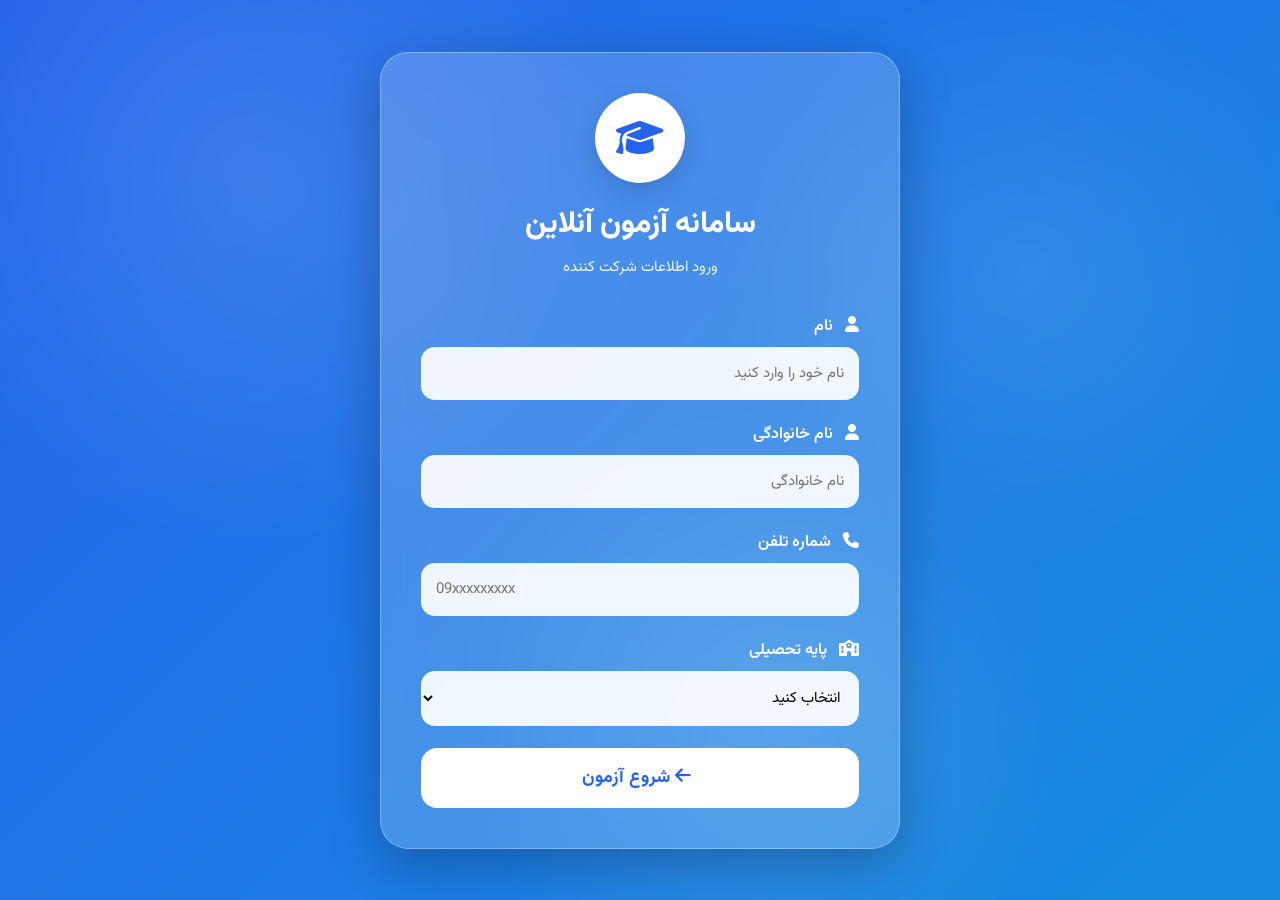
<file: index.html>
<!DOCTYPE html>
<html lang="fa" dir="rtl">

<head>
    <meta charset="UTF-8">
    <meta name="viewport" content="width=device-width, initial-scale=1.0">

    <title>سامانه آزمون آنلاین</title>

    <!-- فونت -->
    <link rel="preconnect" href="https://fonts.googleapis.com">
    <link rel="preconnect" href="https://fonts.gstatic.com" crossorigin>
    <link href="https://fonts.googleapis.com/css2?family=Vazirmatn:wght@300;400;500;700;800&display=swap"
        rel="stylesheet">

    <!-- آیکون -->
    <link rel="stylesheet"
        href="https://cdnjs.cloudflare.com/ajax/libs/font-awesome/6.6.0/css/all.min.css">

    <link rel="stylesheet" href="style.css">
</head>

<body>

    <div class="background"></div>

    <div class="container">

        <div class="card">

            <div class="logo">

                <div class="logo-circle">
                    <i class="fa-solid fa-graduation-cap"></i>
                </div>

                <h1>سامانه آزمون آنلاین</h1>

                <p>
                    ورود اطلاعات شرکت کننده
                </p>

            </div>

            <form id="loginForm">

                <div class="input-box">

                    <label>

                        <i class="fa-solid fa-user"></i>

                        نام

                    </label>

                    <input
                        type="text"
                        id="firstName"
                        placeholder="نام خود را وارد کنید">

                </div>

                <div class="input-box">

                    <label>

                        <i class="fa-solid fa-user"></i>

                        نام خانوادگی

                    </label>

                    <input
                        type="text"
                        id="lastName"
                        placeholder="نام خانوادگی">

                </div>

                <div class="input-box">

                    <label>

                        <i class="fa-solid fa-phone"></i>

                        شماره تلفن

                    </label>

                    <input
                        type="tel"
                        id="phone"
                        placeholder="09xxxxxxxxx">

                </div>

                <div class="input-box">

                    <label>

                        <i class="fa-solid fa-school"></i>

                        پایه تحصیلی

                    </label>

                    <select id="grade">

                        <option value="">
                            انتخاب کنید
                        </option>

                        <option>هفتم</option>

                        <option>هشتم</option>

                        <option>نهم</option>

                        <option>دهم</option>

                        <option>یازدهم</option>

                        <option>دوازدهم</option>

                    </select>

                </div>

                <button
                    type="submit"
                    class="start-btn">

                    <i class="fa-solid fa-arrow-left"></i>

                    شروع آزمون

                </button>

            </form>

        </div>

    </div>

    <script src="script.js"></script>

</body>

</html>
</file>
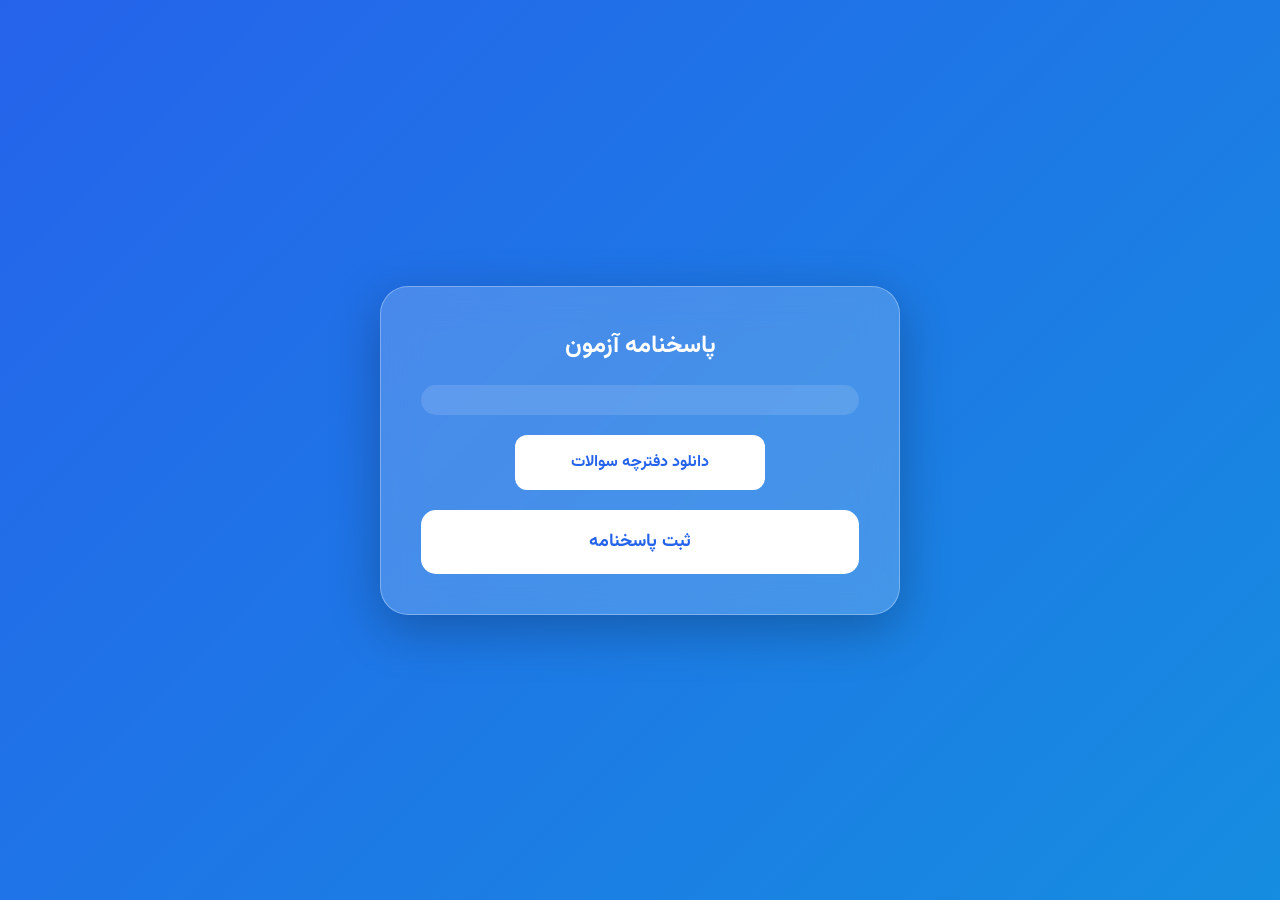
<file: answer-sheet.html>
<!DOCTYPE html>
<html lang="fa" dir="rtl">

<head>

<meta charset="UTF-8">

<meta name="viewport" content="width=device-width, initial-scale=1.0">

<title>پاسخنامه آزمون</title>

<link rel="preconnect" href="https://fonts.googleapis.com">

<link rel="preconnect" href="https://fonts.gstatic.com" crossorigin>

<link href="https://fonts.googleapis.com/css2?family=Vazirmatn:wght@300;400;500;700&display=swap" rel="stylesheet">

<link rel="stylesheet" href="style.css">

<style>

.exam-card{

max-width:900px;

margin:auto;

}

.user-info{

background:#ffffff20;

padding:15px;

border-radius:15px;

margin-bottom:20px;

color:white;

}

.download-btn{

display:block;

width:250px;

margin:20px auto;

padding:15px;

text-align:center;

background:white;

color:#2563eb;

text-decoration:none;

font-weight:bold;

border-radius:12px;

}

.question{

background:#ffffff18;

padding:15px;

border-radius:15px;

margin-bottom:20px;

color:white;

}

.options{

display:flex;

gap:20px;

margin-top:10px;

flex-wrap:wrap;

}

.options label{

cursor:pointer;

}

.submit-btn{

width:100%;

padding:18px;

font-size:18px;

border:none;

border-radius:15px;

background:white;

color:#2563eb;

font-weight:bold;

cursor:pointer;

}

</style>

</head>

<body>

<div class="container">

<div class="card exam-card">

<h2 style="text-align:center;color:white;margin-bottom:20px;">

پاسخنامه آزمون

</h2>

<div class="user-info">

<div id="userName"></div>

<div id="userGrade"></div>

</div>

<a href="assets/pdf/questions.pdf"

download

class="download-btn">

دانلود دفترچه سوالات

</a>

<form id="answerForm">

<div id="questions"></div>

<button class="submit-btn">

ثبت پاسخنامه

</button>

</form>

</div>

</div>

<script>

const user=JSON.parse(localStorage.getItem("examUser"));

document.getElementById("userName").innerHTML="نام: "+user.firstName+" "+user.lastName;

document.getElementById("userGrade").innerHTML="پایه: "+user.grade;

const container=document.getElementById("questions");

for(let i=1;i<=10;i++){

container.innerHTML+=`

<div class="question">

<b>سوال ${i}</b>

<div class="options">

<label><input type="radio" name="q${i}" value="1"> گزینه ۱</label>

<label><input type="radio" name="q${i}" value="2"> گزینه ۲</label>

<label><input type="radio" name="q${i}" value="3"> گزینه ۳</label>

<label><input type="radio" name="q${i}" value="4"> گزینه ۴</label>

</div>

</div>

`;

}

document.getElementById("answerForm").addEventListener("submit",function(e){

e.preventDefault();

let answers=[];

for(let i=1;i<=10;i++){

const selected=document.querySelector('input[name="q'+i+'"]:checked');

answers.push(selected?selected.value:"");

}

localStorage.setItem("answers", JSON.stringify(answers));

window.location.href = "result.html";
});

</script>

</body>

</html>
</file>
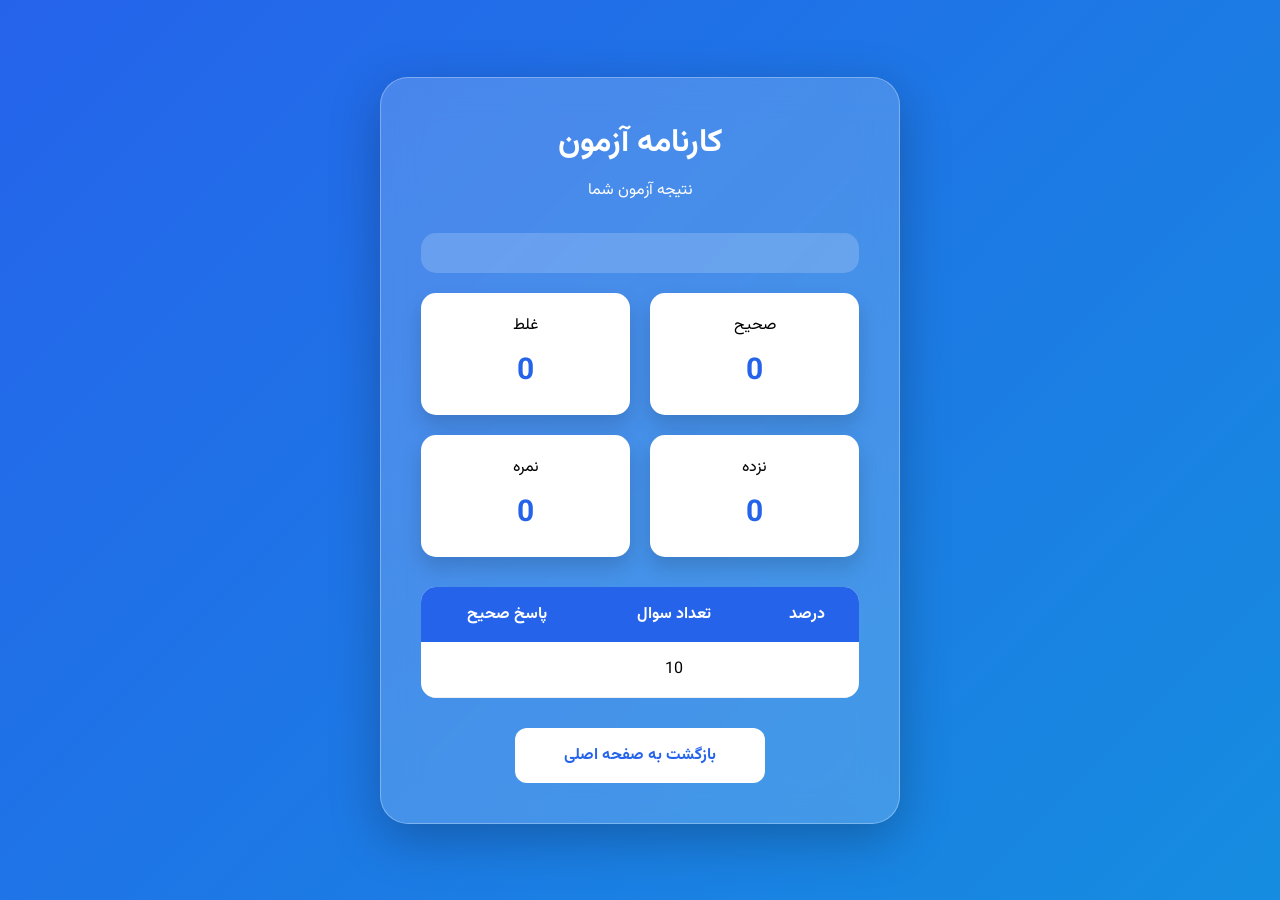
<file: result.html>
<!DOCTYPE html>
<html lang="fa" dir="rtl">

<head>

<meta charset="UTF-8">

<meta name="viewport" content="width=device-width, initial-scale=1.0">

<title>کارنامه آزمون</title>

<link rel="preconnect" href="https://fonts.googleapis.com">

<link rel="preconnect" href="https://fonts.gstatic.com" crossorigin>

<link href="https://fonts.googleapis.com/css2?family=Vazirmatn:wght@300;400;500;700;800&display=swap" rel="stylesheet">

<link rel="stylesheet" href="style.css">

<style>

.result-card{

max-width:850px;

margin:auto;

}

.header{

text-align:center;

margin-bottom:30px;

color:white;

}

.header h1{

margin-bottom:10px;

}

.info{

background:rgba(255,255,255,.18);

padding:20px;

border-radius:15px;

margin-bottom:20px;

color:white;

line-height:2;

}

.summary{

display:grid;

grid-template-columns:repeat(2,1fr);

gap:20px;

margin-top:20px;

}

.box{

background:white;

padding:20px;

border-radius:15px;

text-align:center;

box-shadow:0 10px 20px rgba(0,0,0,.15);

}

.box h2{

color:#2563eb;

font-size:30px;

margin-top:10px;

}

.table{

margin-top:30px;

background:white;

border-radius:15px;

overflow:hidden;

}

table{

width:100%;

border-collapse:collapse;

}

th{

background:#2563eb;

color:white;

padding:15px;

}

td{

padding:15px;

text-align:center;

border-bottom:1px solid #eee;

}

.correct{

color:green;

font-weight:bold;

}

.wrong{

color:red;

font-weight:bold;

}

.empty{

color:orange;

font-weight:bold;

}

.home-btn{

margin-top:30px;

display:block;

width:250px;

padding:15px;

text-align:center;

background:white;

border-radius:12px;

text-decoration:none;

font-weight:bold;

color:#2563eb;

margin-right:auto;

margin-left:auto;

}

@media(max-width:700px){

.summary{

grid-template-columns:1fr;

}

}

</style>

</head>

<body>

<div class="container">

<div class="card result-card">

<div class="header">

<h1>

کارنامه آزمون

</h1>

<p>

نتیجه آزمون شما

</p>

</div>

<div class="info">

<div id="name"></div>

<div id="phone"></div>

<div id="grade"></div>

</div>

<div class="summary">

<div class="box">

صحیح

<h2 id="correct">0</h2>

</div>

<div class="box">

غلط

<h2 id="wrong">0</h2>

</div>

<div class="box">

نزده

<h2 id="empty">0</h2>

</div>

<div class="box">

نمره

<h2 id="score">0</h2>

</div>

</div>

<div class="table">

<table>

<thead>

<tr>

<th>درصد</th>

<th>تعداد سوال</th>

<th>پاسخ صحیح</th>

</tr>

</thead>

<tbody>

<tr>

<td id="percent"></td>

<td>10</td>

<td id="correctCount"></td>

</tr>

</tbody>

</table>

</div>

<a href="index.html" class="home-btn">

بازگشت به صفحه اصلی

</a>

<script>
  const user = JSON.parse(localStorage.getItem("examUser"));
const answers = JSON.parse(localStorage.getItem("answers"));

const answerKey = [
1,2,3,4,1,2,3,4,1,2
];

document.getElementById("name").innerHTML =
"نام و نام خانوادگی : " +
user.firstName +
" " +
user.lastName;

document.getElementById("phone").innerHTML =
"شماره تلفن : " +
user.phone;

document.getElementById("grade").innerHTML =
"پایه تحصیلی : " +
user.grade;

let correct = 0;
let wrong = 0;
let empty = 0;

for(let i=0;i<10;i++){

if(answers[i]==""){

empty++;

}else if(Number(answers[i])===answerKey[i]){

correct++;

}else{

wrong++;

}

}

const score = correct;

const percent = (correct*10);

document.getElementById("correct").innerHTML = correct;
document.getElementById("wrong").innerHTML = wrong;
document.getElementById("empty").innerHTML = empty;
document.getElementById("score").innerHTML = score + " از 10";

document.getElementById("percent").innerHTML =
percent + "%";

document.getElementById("correctCount").innerHTML =
correct;

</script>

</div>

</div>

</body>

</html>
</file>
<file: style.css>
/* ===========================
   سامانه آزمون آنلاین
=========================== */

*{
margin:0;
padding:0;
box-sizing:border-box;
font-family:"Vazirmatn",sans-serif;
}

body{

background:linear-gradient(135deg,#2563eb,#06b6d4,#3b82f6);

background-size:400% 400%;

animation:bg 12s ease infinite;

min-height:100vh;

display:flex;

justify-content:center;

align-items:center;

padding:30px;

overflow-x:hidden;

}

@keyframes bg{

0%{background-position:0% 50%;}

50%{background-position:100% 50%;}

100%{background-position:0% 50%;}

}

.background{

position:fixed;

width:100%;

height:100%;

top:0;

left:0;

background:
radial-gradient(circle at 20% 20%,rgba(255,255,255,.12),transparent 30%),
radial-gradient(circle at 80% 30%,rgba(255,255,255,.10),transparent 25%),
radial-gradient(circle at 60% 80%,rgba(255,255,255,.12),transparent 30%);

z-index:-1;

}

.container{

width:100%;

max-width:520px;

}

.card{

background:rgba(255,255,255,.18);

backdrop-filter:blur(18px);

border:1px solid rgba(255,255,255,.3);

border-radius:28px;

padding:40px;

box-shadow:0 15px 50px rgba(0,0,0,.25);

animation:show .7s;

}

@keyframes show{

from{

opacity:0;

transform:translateY(40px);

}

to{

opacity:1;

transform:translateY(0);

}

}

.logo{

text-align:center;

margin-bottom:35px;

}

.logo-circle{

width:90px;

height:90px;

border-radius:50%;

margin:auto;

background:#fff;

display:flex;

justify-content:center;

align-items:center;

font-size:38px;

color:#2563eb;

box-shadow:0 8px 25px rgba(0,0,0,.15);

margin-bottom:18px;

}

.logo h1{

font-size:30px;

color:#fff;

margin-bottom:8px;

font-weight:800;

}

.logo p{

color:#eef7ff;

font-size:15px;

}

.input-box{

margin-bottom:22px;

}

.input-box label{

display:block;

margin-bottom:8px;

color:#fff;

font-weight:600;

}

.input-box label i{

margin-left:8px;

}

.input-box input,

.input-box select{

width:100%;

padding:15px;

border-radius:14px;

border:none;

outline:none;

font-size:15px;

background:rgba(255,255,255,.92);

transition:.3s;

}

.input-box input:focus,

.input-box select:focus{

box-shadow:0 0 0 4px rgba(255,255,255,.35);

}

.start-btn{

width:100%;

padding:16px;

border:none;

border-radius:16px;

font-size:18px;

cursor:pointer;

background:#ffffff;

color:#2563eb;

font-weight:bold;

transition:.3s;

}

.start-btn:hover{

transform:translateY(-3px);

background:#eff6ff;

box-shadow:0 12px 25px rgba(0,0,0,.2);

}

.start-btn i{

margin-right:8px;

}

@media(max-width:600px){

.card{

padding:25px;

}

.logo h1{

font-size:24px;

}

.logo-circle{

width:75px;

height:75px;

font-size:30px;

}

}
</file>
